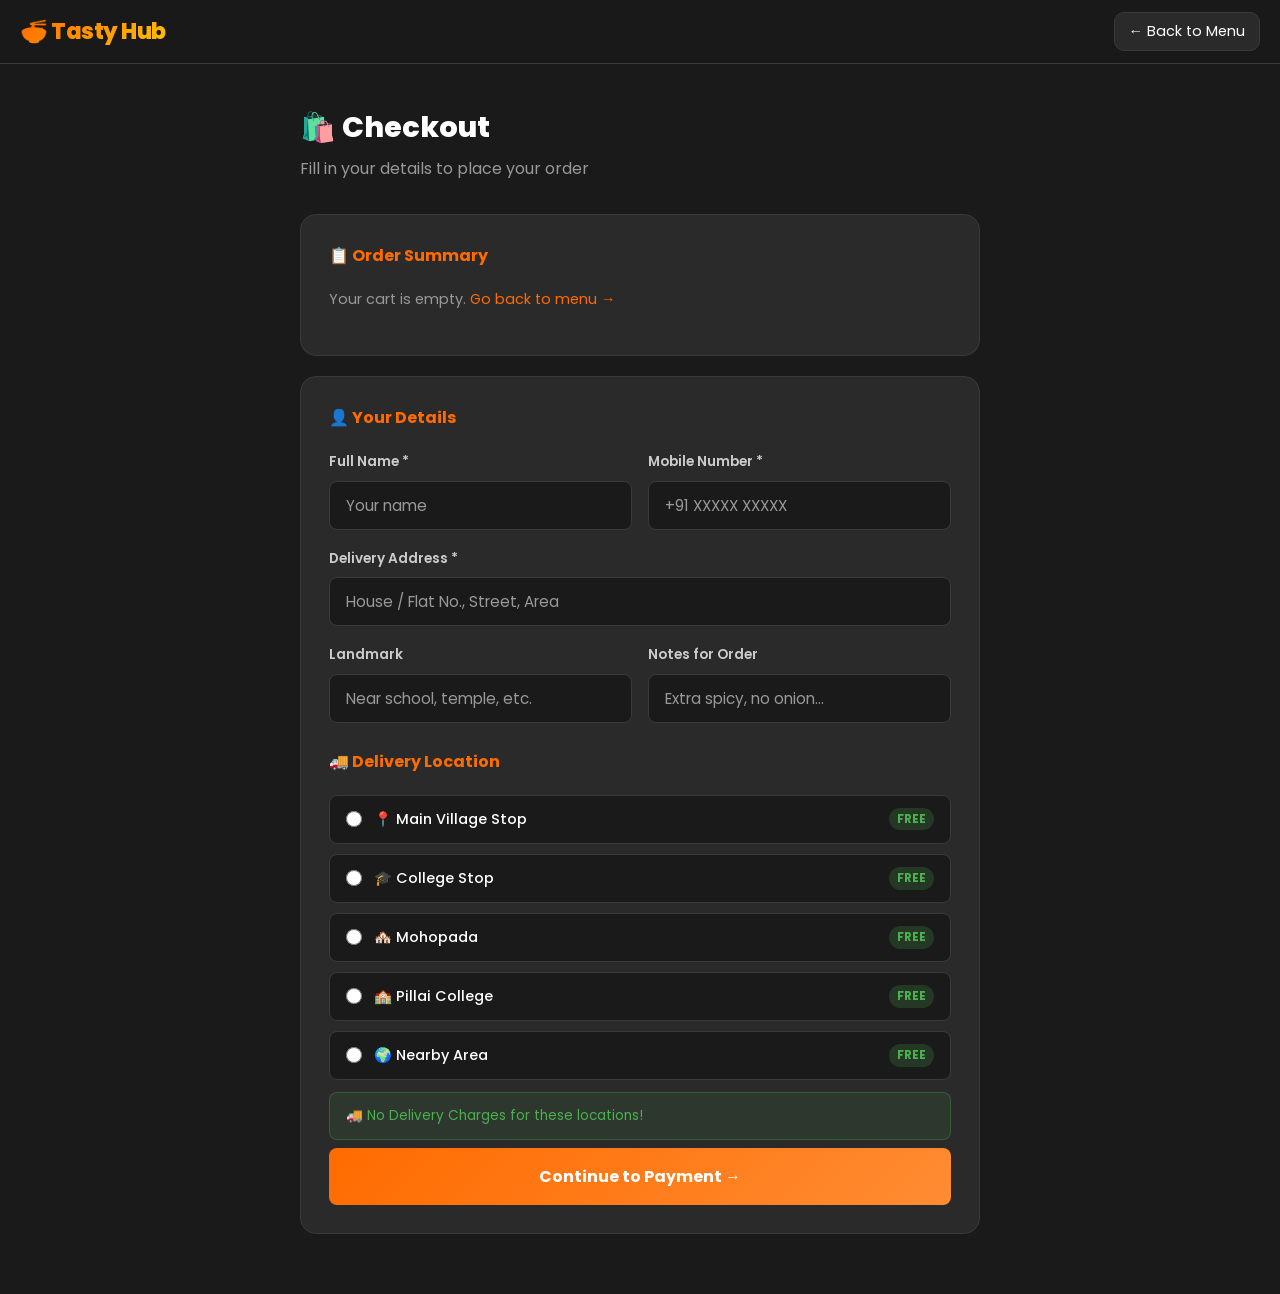
<file: checkout.html>
<!DOCTYPE html>
<html lang="en">
<head>
  <meta charset="UTF-8" />
  <meta name="viewport" content="width=device-width, initial-scale=1.0" />
  <title>Checkout – Tasty Hub</title>
  <link rel="preconnect" href="https://fonts.googleapis.com" />
  <link rel="preconnect" href="https://fonts.gstatic.com" crossorigin />
  <link href="https://fonts.googleapis.com/css2?family=Poppins:wght@400;500;600;700;800;900&display=swap" rel="stylesheet" />
  <link rel="stylesheet" href="styles.css" />
</head>
<body>

<!-- NAVBAR -->
<nav class="navbar">
  <a href="index.html" class="nav-logo">🍜 Tasty Hub</a>
  <div class="nav-right">
    <button class="cart-btn" onclick="window.location.href='index.html'">← Back to Menu</button>
  </div>
</nav>

<div class="checkout-page">
  <div class="page-header">
    <h1>🛍️ Checkout</h1>
    <p>Fill in your details to place your order</p>
  </div>

  <!-- ORDER SUMMARY -->
  <div class="form-card">
    <h3>📋 Order Summary</h3>
    <div class="order-summary-items" id="checkoutItems">
      <p style="color:var(--text-muted);font-size:0.9rem">No items in cart.</p>
    </div>
    <div id="checkoutTotals"></div>
  </div>

  <!-- CUSTOMER DETAILS -->
  <form class="form-card" id="checkoutForm" onsubmit="submitCheckout(event)">
    <h3>👤 Your Details</h3>
    <div class="form-row">
      <div class="form-group">
        <label for="custName">Full Name *</label>
        <input type="text" id="custName" placeholder="Your name" required />
      </div>
      <div class="form-group">
        <label for="custPhone">Mobile Number *</label>
        <input type="tel" id="custPhone" placeholder="+91 XXXXX XXXXX" required pattern="[6-9][0-9]{9}" />
      </div>
    </div>
    <div class="form-group">
      <label for="custAddress">Delivery Address *</label>
      <input type="text" id="custAddress" placeholder="House / Flat No., Street, Area" required />
    </div>
    <div class="form-row">
      <div class="form-group">
        <label for="custLandmark">Landmark</label>
        <input type="text" id="custLandmark" placeholder="Near school, temple, etc." />
      </div>
      <div class="form-group">
        <label for="custNotes">Notes for Order</label>
        <input type="text" id="custNotes" placeholder="Extra spicy, no onion..." />
      </div>
    </div>

    <!-- DELIVERY LOCATION -->
    <h3 style="margin-top:8px">🚚 Delivery Location</h3>
    <div class="delivery-options">
      <label class="delivery-opt">
        <input type="radio" name="deliveryLoc" value="Main Village Stop" required />
        <label>📍 Main Village Stop</label>
        <span class="free-tag">FREE</span>
      </label>
      <label class="delivery-opt">
        <input type="radio" name="deliveryLoc" value="College Stop" />
        <label>🎓 College Stop</label>
        <span class="free-tag">FREE</span>
      </label>
      <label class="delivery-opt">
        <input type="radio" name="deliveryLoc" value="Mohopada" />
        <label>🏘️ Mohopada</label>
        <span class="free-tag">FREE</span>
      </label>
      <label class="delivery-opt">
        <input type="radio" name="deliveryLoc" value="Pillai College" />
        <label>🏫 Pillai College</label>
        <span class="free-tag">FREE</span>
      </label>
      <label class="delivery-opt">
        <input type="radio" name="deliveryLoc" value="Nearby Area" />
        <label>🌍 Nearby Area</label>
        <span class="free-tag">FREE</span>
      </label>
    </div>
    <div class="delivery-notice">
      🚚 No Delivery Charges for these locations!
    </div>

    <button type="submit" class="submit-btn">Continue to Payment →</button>
  </form>
</div>

<div class="toast" id="toast"></div>

<script src="script.js"></script>
<script>
  // Load order summary on checkout page
  document.addEventListener('DOMContentLoaded', () => {
    const cart = getCart();
    const itemsEl = document.getElementById('checkoutItems');
    const totalsEl = document.getElementById('checkoutTotals');
    if (!cart.length) {
      itemsEl.innerHTML = '<p style="color:var(--text-muted);font-size:0.9rem">Your cart is empty. <a href="index.html" style="color:var(--orange)">Go back to menu →</a></p>';
      return;
    }
    let subtotal = 0;
    itemsEl.innerHTML = cart.map(i => {
      const total = i.price * i.qty;
      subtotal += total;
      return `<div class="summary-item">
        <span class="item-name">${i.name} × ${i.qty}</span>
        <span class="item-total">₹${total}</span>
      </div>`;
    }).join('');
    const gst = Math.round(subtotal * 0.05);
    const grand = subtotal + gst;
    totalsEl.innerHTML = `
      <div class="summary-total-row"><span>Subtotal</span><span>₹${subtotal}</span></div>
      <div class="summary-total-row"><span>GST (5%)</span><span>₹${gst}</span></div>
      <div class="summary-total-row"><span>Delivery</span><span style="color:var(--success)">FREE</span></div>
      <div class="summary-total-row grand"><span>Grand Total</span><span style="color:var(--orange)">₹${grand}</span></div>
    `;
  });

  function submitCheckout(e) {
    e.preventDefault();
    const cart = getCart();
    if (!cart.length) { showToast('Your cart is empty!', 'error'); return; }
    const loc = document.querySelector('input[name="deliveryLoc"]:checked');
    if (!loc) { showToast('Please select a delivery location.', 'error'); return; }
    const order = {
      name: document.getElementById('custName').value.trim(),
      phone: document.getElementById('custPhone').value.trim(),
      address: document.getElementById('custAddress').value.trim(),
      landmark: document.getElementById('custLandmark').value.trim(),
      notes: document.getElementById('custNotes').value.trim(),
      location: loc.value,
    };
    localStorage.setItem('th_order', JSON.stringify(order));
    window.location.href = 'payment.html';
  }
</script>
</body>
</html>
</file>
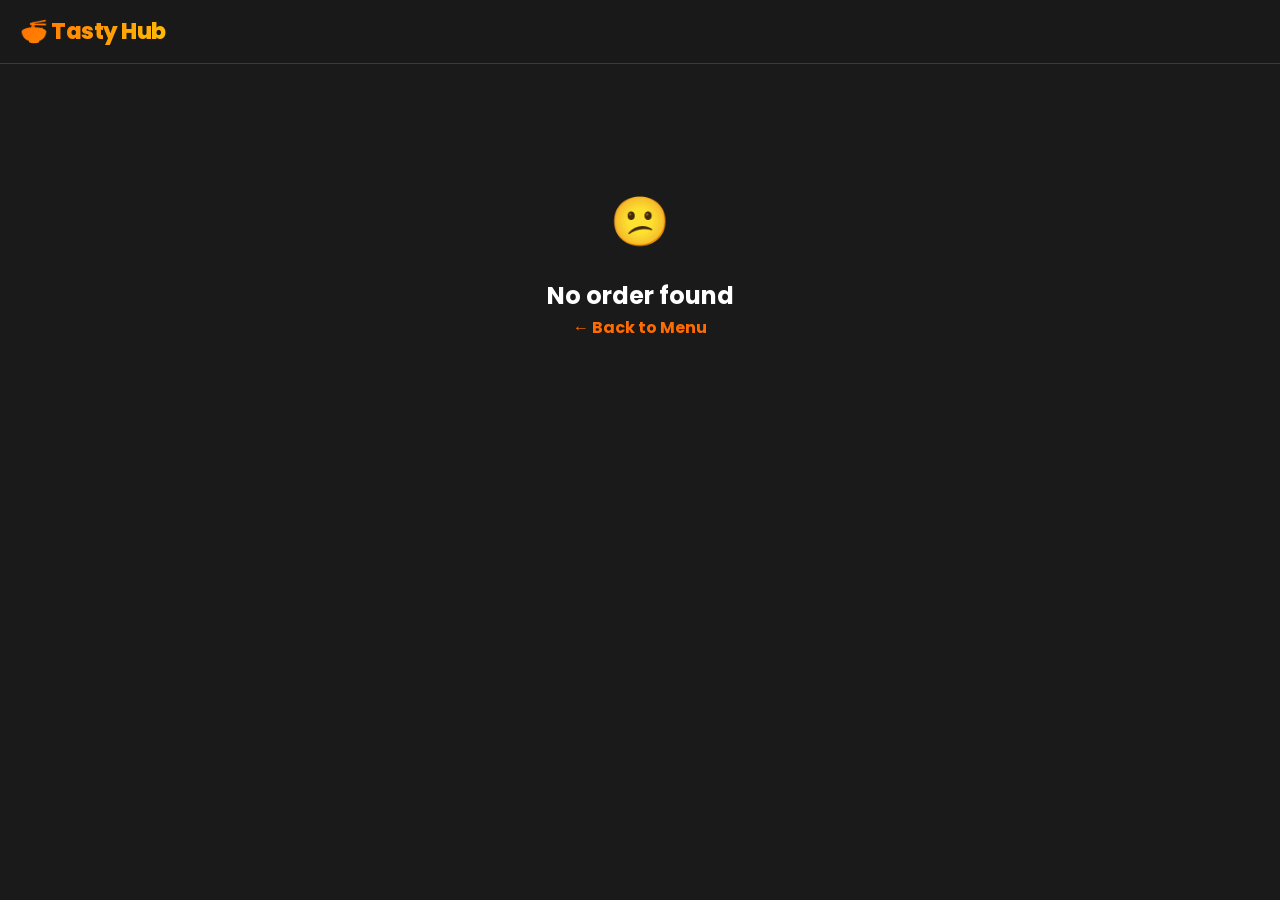
<file: confirmation.html>
<!DOCTYPE html>
<html lang="en">
<head>
  <meta charset="UTF-8" />
  <meta name="viewport" content="width=device-width, initial-scale=1.0" />
  <title>Order Placed – Tasty Hub</title>
  <link rel="preconnect" href="https://fonts.googleapis.com" />
  <link rel="preconnect" href="https://fonts.gstatic.com" crossorigin />
  <link href="https://fonts.googleapis.com/css2?family=Poppins:wght@400;500;600;700;800;900&display=swap" rel="stylesheet" />
  <link rel="stylesheet" href="styles.css" />
</head>
<body>

<!-- NAVBAR -->
<nav class="navbar">
  <a href="index.html" class="nav-logo">🍜 Tasty Hub</a>
</nav>

<div class="confirmation-page">
  <div class="confirm-icon">⏳</div>
  <h1 class="confirm-title">Payment Verification Pending</h1>
  <p class="confirm-subtitle">Your order request has been submitted successfully!</p>

  <div class="pending-badge">
    <span>⚠️</span>
    <div>
      <strong>Please send the WhatsApp message</strong> that opened in the previous step.<br>
      Your order will be confirmed within <strong>2–5 minutes</strong> after payment verification.
    </div>
  </div>

  <!-- ORDER DETAILS -->
  <div class="confirm-box" id="confirmDetails">
    <h4>Order Details</h4>
    <div id="confirmRows"></div>
  </div>

  <!-- ITEMS -->
  <div class="confirm-box" id="confirmItems">
    <h4>Items Ordered</h4>
    <div id="confirmItemRows"></div>
  </div>

  <!-- RESEND WHATSAPP -->
  <a href="#" class="whatsapp-btn" id="resendWhatsapp">
    🟢 Resend WhatsApp Message
  </a>

  <div style="margin-top:16px;text-align:center">
    <a href="index.html" onclick="clearOrderData()" style="color:var(--orange);font-size:0.9rem;font-weight:600">
      ← Order more items
    </a>
  </div>
</div>

<script src="script.js"></script>
<script>
  const WHATSAPP_NUMBER = '919665037501';

  document.addEventListener('DOMContentLoaded', () => {
    const cart = getCart();
    const order = JSON.parse(localStorage.getItem('th_order') || '{}');
    const orderId = localStorage.getItem('th_orderid') || 'TH-????';
    const grand = localStorage.getItem('th_grand') || '0';

    if (!order.name) {
      document.querySelector('.confirmation-page').innerHTML = `
        <div style="text-align:center;padding:60px 20px">
          <div style="font-size:3rem;margin-bottom:16px">😕</div>
          <h2>No order found</h2>
          <a href="index.html" style="color:var(--orange);font-weight:700">← Back to Menu</a>
        </div>`;
      return;
    }

    document.getElementById('confirmRows').innerHTML = `
      <div class="confirm-row"><span class="key">Order ID</span><span class="val" style="color:var(--orange)">${orderId}</span></div>
      <div class="confirm-row"><span class="key">Name</span><span class="val">${order.name}</span></div>
      <div class="confirm-row"><span class="key">Phone</span><span class="val">${order.phone}</span></div>
      <div class="confirm-row"><span class="key">Address</span><span class="val">${order.address}</span></div>
      <div class="confirm-row"><span class="key">Location</span><span class="val">${order.location}</span></div>
      <div class="confirm-row"><span class="key">Total Paid</span><span class="val" style="color:var(--orange)">₹${grand}</span></div>
    `;

    if (cart.length) {
      document.getElementById('confirmItemRows').innerHTML = cart.map(i =>
        `<div class="confirm-row"><span class="key">${i.name} × ${i.qty}</span><span class="val">₹${i.price * i.qty}</span></div>`
      ).join('');
    } else {
      document.getElementById('confirmItems').style.display = 'none';
    }

    // Build resend WhatsApp link
    const itemsList = cart.map(i => `  • ${i.name} × ${i.qty} = ₹${i.price * i.qty}`).join('\n');
    const msg = encodeURIComponent(
`🍜 NEW ORDER - TASTY HUB

Order ID: ${orderId}
Customer Name: ${order.name}
Phone: ${order.phone}
Delivery Address: ${order.address}${order.landmark ? ', Near ' + order.landmark : ''}
Location: ${order.location}

Items Ordered:
${itemsList}

Total Amount: ₹${grand}
Payment Status: Paid

UPI Transaction ID: (please type your transaction ID here)

Please verify my payment and confirm my order. 🙏`
    );
    document.getElementById('resendWhatsapp').href = `https://wa.me/${WHATSAPP_NUMBER}?text=${msg}`;
    document.getElementById('resendWhatsapp').target = '_blank';
  });

  function clearOrderData() {
    localStorage.removeItem('th_order');
    localStorage.removeItem('th_orderid');
    localStorage.removeItem('th_grand');
    clearCart();
  }
</script>
</body>
</html>
</file>
<file: styles.css>
/* ===== ROOT VARIABLES ===== */
:root {
  --bg-primary: #1a1a1a;
  --bg-secondary: #222222;
  --bg-card: #2a2a2a;
  --bg-card-hover: #333333;
  --orange: #ff6b00;
  --orange-light: #ff8c33;
  --yellow: #ffc107;
  --yellow-light: #ffd54f;
  --text-primary: #ffffff;
  --text-secondary: #cccccc;
  --text-muted: #999999;
  --border: #3a3a3a;
  --success: #4caf50;
  --radius: 16px;
  --radius-sm: 8px;
  --shadow: 0 4px 24px rgba(0,0,0,0.4);
  --shadow-card: 0 2px 16px rgba(0,0,0,0.3);
  --transition: all 0.3s cubic-bezier(0.4,0,0.2,1);
}

/* ===== RESET & BASE ===== */
*, *::before, *::after { box-sizing: border-box; margin: 0; padding: 0; }
html { scroll-behavior: smooth; }
body {
  font-family: 'Poppins', sans-serif;
  background: var(--bg-primary);
  color: var(--text-primary);
  line-height: 1.6;
  overflow-x: hidden;
}
a { text-decoration: none; color: inherit; }
img { max-width: 100%; display: block; }
button { cursor: pointer; border: none; outline: none; font-family: inherit; }
input, select, textarea { font-family: inherit; outline: none; }

/* ===== ANNOUNCEMENT BAR ===== */
.announcement-bar {
  background: linear-gradient(90deg, var(--orange), #e65c00);
  color: #fff;
  padding: 10px 20px;
  text-align: center;
  font-size: 0.82rem;
  font-weight: 500;
  position: relative;
  z-index: 1001;
}
.announcement-bar .stops {
  display: flex;
  flex-wrap: wrap;
  justify-content: center;
  gap: 6px 16px;
  margin-top: 4px;
}
.announcement-bar .stop-tag {
  background: rgba(255,255,255,0.2);
  padding: 2px 10px;
  border-radius: 20px;
  font-size: 0.75rem;
}
.announcement-bar .min-order {
  font-size: 0.72rem;
  opacity: 0.85;
  margin-top: 4px;
}

/* ===== NAVBAR ===== */
.navbar {
  position: sticky;
  top: 0;
  z-index: 1000;
  background: rgba(26,26,26,0.95);
  backdrop-filter: blur(12px);
  border-bottom: 1px solid var(--border);
  padding: 0 20px;
  display: flex;
  align-items: center;
  justify-content: space-between;
  height: 64px;
  transition: var(--transition);
}
.navbar.scrolled { box-shadow: 0 4px 20px rgba(0,0,0,0.5); }
.nav-logo {
  font-size: 1.4rem;
  font-weight: 800;
  background: linear-gradient(135deg, var(--orange), var(--yellow));
  -webkit-background-clip: text;
  -webkit-text-fill-color: transparent;
  background-clip: text;
  letter-spacing: -0.5px;
}
.nav-logo span { font-size: 1rem; }
.nav-links {
  display: flex;
  gap: 24px;
  list-style: none;
}
.nav-links a {
  font-size: 0.9rem;
  font-weight: 500;
  color: var(--text-secondary);
  transition: var(--transition);
  position: relative;
}
.nav-links a::after {
  content: '';
  position: absolute;
  bottom: -4px; left: 0;
  width: 0; height: 2px;
  background: var(--orange);
  transition: var(--transition);
}
.nav-links a:hover { color: var(--orange); }
.nav-links a:hover::after { width: 100%; }
.nav-right { display: flex; align-items: center; gap: 12px; }
.search-btn, .cart-btn {
  background: var(--bg-card);
  border: 1px solid var(--border);
  color: var(--text-primary);
  padding: 8px 14px;
  border-radius: 10px;
  font-size: 0.9rem;
  transition: var(--transition);
  display: flex;
  align-items: center;
  gap: 6px;
}
.search-btn:hover, .cart-btn:hover {
  background: var(--orange);
  border-color: var(--orange);
}
.cart-btn { position: relative; }
.cart-count {
  position: absolute;
  top: -6px; right: -6px;
  background: var(--orange);
  color: #fff;
  font-size: 0.65rem;
  font-weight: 700;
  width: 18px; height: 18px;
  border-radius: 50%;
  display: flex; align-items: center; justify-content: center;
  border: 2px solid var(--bg-primary);
}
.hamburger {
  display: none;
  flex-direction: column;
  gap: 5px;
  background: none;
  padding: 4px;
}
.hamburger span {
  display: block;
  width: 22px; height: 2px;
  background: var(--text-primary);
  border-radius: 2px;
  transition: var(--transition);
}
.mobile-menu {
  display: none;
  position: fixed;
  top: 64px; left: 0; right: 0;
  background: var(--bg-secondary);
  border-bottom: 1px solid var(--border);
  padding: 20px;
  z-index: 999;
  flex-direction: column;
  gap: 16px;
}
.mobile-menu.open { display: flex; }
.mobile-menu a {
  font-size: 1rem;
  font-weight: 500;
  color: var(--text-secondary);
  padding: 8px 0;
  border-bottom: 1px solid var(--border);
}

/* ===== HERO SECTION ===== */
.hero {
  min-height: 90vh;
  background: linear-gradient(135deg, #0f0f0f 0%, #1a1a1a 40%, #1f1510 100%);
  display: flex;
  align-items: center;
  justify-content: center;
  text-align: center;
  padding: 80px 20px;
  position: relative;
  overflow: hidden;
}
.hero::before {
  content: '';
  position: absolute;
  width: 600px; height: 600px;
  background: radial-gradient(circle, rgba(255,107,0,0.12) 0%, transparent 70%);
  top: 50%; left: 50%;
  transform: translate(-50%, -50%);
  pointer-events: none;
}
.hero-content { position: relative; z-index: 1; max-width: 700px; }
.hero-emoji { font-size: 3.5rem; margin-bottom: 16px; animation: float 3s ease-in-out infinite; }
@keyframes float { 0%,100%{transform:translateY(0)} 50%{transform:translateY(-12px)} }
.hero-title {
  font-size: clamp(2.5rem, 8vw, 5rem);
  font-weight: 900;
  letter-spacing: -1px;
  background: linear-gradient(135deg, var(--orange), var(--yellow), var(--orange-light));
  -webkit-background-clip: text;
  -webkit-text-fill-color: transparent;
  background-clip: text;
  margin-bottom: 12px;
  line-height: 1.1;
}
.hero-tagline {
  font-size: 1rem;
  font-weight: 500;
  color: var(--orange-light);
  letter-spacing: 3px;
  text-transform: uppercase;
  margin-bottom: 20px;
}
.hero-desc {
  font-size: clamp(1rem, 2.5vw, 1.2rem);
  color: var(--text-secondary);
  margin-bottom: 40px;
  max-width: 500px;
  margin-left: auto;
  margin-right: auto;
}
.hero-btns { display: flex; gap: 16px; justify-content: center; flex-wrap: wrap; }
.btn-primary {
  background: linear-gradient(135deg, var(--orange), var(--orange-light));
  color: #fff;
  padding: 14px 32px;
  border-radius: 50px;
  font-size: 1rem;
  font-weight: 700;
  transition: var(--transition);
  box-shadow: 0 4px 20px rgba(255,107,0,0.4);
  border: none;
}
.btn-primary:hover {
  transform: translateY(-2px);
  box-shadow: 0 8px 30px rgba(255,107,0,0.6);
}
.btn-secondary {
  background: transparent;
  color: var(--text-primary);
  padding: 14px 32px;
  border-radius: 50px;
  font-size: 1rem;
  font-weight: 600;
  border: 2px solid var(--border);
  transition: var(--transition);
}
.btn-secondary:hover {
  border-color: var(--orange);
  color: var(--orange);
  transform: translateY(-2px);
}
.hero-stats {
  display: flex;
  gap: 32px;
  justify-content: center;
  margin-top: 56px;
  flex-wrap: wrap;
}
.stat { text-align: center; }
.stat-num {
  font-size: 1.8rem;
  font-weight: 800;
  color: var(--orange);
}
.stat-label { font-size: 0.78rem; color: var(--text-muted); text-transform: uppercase; letter-spacing: 1px; }

/* ===== SEARCH BAR ===== */
.search-section {
  padding: 32px 20px 0;
  max-width: 700px;
  margin: 0 auto;
}
.search-wrap {
  position: relative;
  display: flex;
  align-items: center;
}
.search-wrap input {
  width: 100%;
  background: var(--bg-card);
  border: 2px solid var(--border);
  color: var(--text-primary);
  padding: 14px 50px 14px 20px;
  border-radius: 50px;
  font-size: 0.95rem;
  transition: var(--transition);
}
.search-wrap input:focus { border-color: var(--orange); }
.search-wrap input::placeholder { color: var(--text-muted); }
.search-wrap .search-icon {
  position: absolute;
  right: 16px;
  color: var(--text-muted);
  font-size: 1.1rem;
  pointer-events: none;
}
.search-results-dropdown {
  position: absolute;
  top: calc(100% + 8px);
  left: 0; right: 0;
  background: var(--bg-card);
  border: 1px solid var(--border);
  border-radius: var(--radius);
  box-shadow: var(--shadow);
  max-height: 320px;
  overflow-y: auto;
  z-index: 500;
  display: none;
}
.search-results-dropdown.show { display: block; }
.search-result-item {
  display: flex;
  align-items: center;
  gap: 12px;
  padding: 12px 16px;
  cursor: pointer;
  transition: var(--transition);
  border-bottom: 1px solid var(--border);
}
.search-result-item:last-child { border-bottom: none; }
.search-result-item:hover { background: var(--bg-card-hover); }
.search-result-item img { width: 44px; height: 44px; border-radius: 8px; object-fit: cover; }
.search-result-info .name { font-weight: 600; font-size: 0.9rem; }
.search-result-info .price { font-size: 0.8rem; color: var(--orange); }

/* ===== SECTION LAYOUT ===== */
.section { padding: 60px 20px; }
.section-header { text-align: center; margin-bottom: 40px; }
.section-label {
  font-size: 0.78rem;
  font-weight: 700;
  letter-spacing: 3px;
  text-transform: uppercase;
  color: var(--orange);
  margin-bottom: 8px;
}
.section-title {
  font-size: clamp(1.6rem, 4vw, 2.4rem);
  font-weight: 800;
  color: var(--text-primary);
}
.section-subtitle { font-size: 0.95rem; color: var(--text-muted); margin-top: 8px; }
.container { max-width: 1200px; margin: 0 auto; }

/* ===== CATEGORY FILTER ===== */
.category-filter {
  display: flex;
  gap: 10px;
  overflow-x: auto;
  padding: 0 0 12px;
  scrollbar-width: none;
  margin-bottom: 32px;
  justify-content: center;
  flex-wrap: wrap;
}
.category-filter::-webkit-scrollbar { display: none; }
.cat-btn {
  background: var(--bg-card);
  border: 2px solid var(--border);
  color: var(--text-secondary);
  padding: 10px 20px;
  border-radius: 50px;
  font-size: 0.88rem;
  font-weight: 600;
  white-space: nowrap;
  transition: var(--transition);
  display: flex;
  align-items: center;
  gap: 6px;
}
.cat-btn:hover, .cat-btn.active {
  background: var(--orange);
  border-color: var(--orange);
  color: #fff;
  transform: translateY(-1px);
}

/* ===== OFFER BANNER ===== */
.offer-banner {
  background: linear-gradient(135deg, #1a0f00, #2d1800);
  border: 1px solid rgba(255,107,0,0.3);
  border-radius: var(--radius);
  padding: 20px 24px;
  margin-bottom: 40px;
  display: flex;
  align-items: center;
  gap: 16px;
  flex-wrap: wrap;
}
.offer-banner .offer-icon { font-size: 2rem; }
.offer-text { flex: 1; min-width: 200px; }
.offer-text h3 { font-size: 1.1rem; font-weight: 700; color: var(--yellow); }
.offer-text p { font-size: 0.85rem; color: var(--text-muted); }
.offer-badge {
  background: var(--orange);
  color: #fff;
  padding: 6px 14px;
  border-radius: 20px;
  font-size: 0.8rem;
  font-weight: 700;
  animation: pulse 2s infinite;
}
@keyframes pulse { 0%,100%{box-shadow:0 0 0 0 rgba(255,107,0,0.4)} 50%{box-shadow:0 0 0 8px rgba(255,107,0,0)} }

/* ===== MENU GRID & CARDS ===== */
.menu-grid {
  display: grid;
  grid-template-columns: repeat(auto-fill, minmax(260px, 1fr));
  gap: 20px;
}
.food-card {
  background: var(--bg-card);
  border-radius: var(--radius);
  overflow: hidden;
  border: 1px solid var(--border);
  transition: var(--transition);
  position: relative;
  display: flex;
  flex-direction: column;
}
.food-card:hover {
  transform: translateY(-4px);
  box-shadow: 0 12px 40px rgba(255,107,0,0.15);
  border-color: rgba(255,107,0,0.3);
}
.food-card-img {
  width: 100%;
  height: 180px;
  object-fit: cover;
  transition: var(--transition);
}
.food-card:hover .food-card-img { transform: scale(1.04); }
.food-card-img-wrap { overflow: hidden; position: relative; }
.badge {
  position: absolute;
  top: 10px; left: 10px;
  padding: 4px 10px;
  border-radius: 20px;
  font-size: 0.7rem;
  font-weight: 700;
  z-index: 2;
}
.badge-special {
  background: linear-gradient(135deg, var(--orange), var(--yellow));
  color: #fff;
}
.badge-bestseller {
  background: var(--success);
  color: #fff;
}
.badge-popular {
  background: #9c27b0;
  color: #fff;
}
.food-card-body { padding: 16px; flex: 1; display: flex; flex-direction: column; }
.food-card-name { font-size: 1rem; font-weight: 700; margin-bottom: 4px; }
.food-card-desc { font-size: 0.8rem; color: var(--text-muted); margin-bottom: 12px; flex: 1; }
.food-card-footer {
  display: flex;
  align-items: center;
  justify-content: space-between;
  gap: 8px;
}
.food-price {
  font-size: 1.1rem;
  font-weight: 800;
  color: var(--orange);
}
.food-price span { font-size: 0.75rem; font-weight: 400; color: var(--text-muted); }
.qty-control {
  display: flex;
  align-items: center;
  gap: 8px;
}
.qty-btn {
  width: 30px; height: 30px;
  background: var(--bg-primary);
  border: 1px solid var(--border);
  color: var(--text-primary);
  border-radius: 8px;
  font-size: 1rem;
  display: flex; align-items: center; justify-content: center;
  transition: var(--transition);
}
.qty-btn:hover { background: var(--orange); border-color: var(--orange); }
.qty-num { font-weight: 700; min-width: 20px; text-align: center; }
.add-to-cart-btn {
  background: linear-gradient(135deg, var(--orange), var(--orange-light));
  color: #fff;
  padding: 8px 16px;
  border-radius: 10px;
  font-size: 0.85rem;
  font-weight: 700;
  transition: var(--transition);
  white-space: nowrap;
}
.add-to-cart-btn:hover {
  transform: scale(1.04);
  box-shadow: 0 4px 16px rgba(255,107,0,0.4);
}
.add-to-cart-btn.added {
  background: var(--success);
}

/* ===== POPULAR SECTION ===== */
.popular-scroll {
  display: flex;
  gap: 16px;
  overflow-x: auto;
  padding-bottom: 12px;
  scrollbar-width: none;
}
.popular-scroll::-webkit-scrollbar { display: none; }
.popular-card {
  min-width: 200px;
  background: var(--bg-card);
  border-radius: var(--radius);
  overflow: hidden;
  border: 1px solid var(--border);
  cursor: pointer;
  transition: var(--transition);
  flex-shrink: 0;
}
.popular-card:hover { transform: translateY(-3px); border-color: var(--orange); }
.popular-card img { width: 100%; height: 130px; object-fit: cover; }
.popular-card-body { padding: 12px; }
.popular-card-body .name { font-weight: 700; font-size: 0.9rem; }
.popular-card-body .price { font-size: 0.85rem; color: var(--orange); font-weight: 600; margin-top: 4px; }

/* ===== FLOATING CART ===== */
.floating-cart {
  position: fixed;
  bottom: 24px;
  right: 24px;
  background: linear-gradient(135deg, var(--orange), var(--orange-light));
  color: #fff;
  padding: 14px 20px;
  border-radius: 50px;
  font-weight: 700;
  font-size: 0.95rem;
  box-shadow: 0 8px 30px rgba(255,107,0,0.5);
  z-index: 900;
  display: none;
  align-items: center;
  gap: 10px;
  transition: var(--transition);
  cursor: pointer;
  border: none;
}
.floating-cart:hover { transform: translateY(-2px); box-shadow: 0 12px 40px rgba(255,107,0,0.7); }
.floating-cart.show { display: flex; animation: slideUp 0.3s ease; }
@keyframes slideUp { from{transform:translateY(20px);opacity:0} to{transform:translateY(0);opacity:1} }
.floating-cart .fc-items { font-size: 0.8rem; opacity: 0.9; }
.floating-cart .fc-price { font-size: 1rem; font-weight: 800; }

/* ===== CART MODAL / SIDEBAR ===== */
.cart-overlay {
  position: fixed;
  inset: 0;
  background: rgba(0,0,0,0.7);
  z-index: 1100;
  opacity: 0;
  pointer-events: none;
  transition: var(--transition);
}
.cart-overlay.show { opacity: 1; pointer-events: all; }
.cart-sidebar {
  position: fixed;
  top: 0; right: 0;
  width: 100%;
  max-width: 420px;
  height: 100vh;
  background: var(--bg-secondary);
  z-index: 1101;
  display: flex;
  flex-direction: column;
  transform: translateX(100%);
  transition: var(--transition);
  border-left: 1px solid var(--border);
}
.cart-sidebar.show { transform: translateX(0); }
.cart-header {
  display: flex;
  align-items: center;
  justify-content: space-between;
  padding: 20px 24px;
  border-bottom: 1px solid var(--border);
}
.cart-header h2 { font-size: 1.2rem; font-weight: 800; }
.cart-close {
  background: var(--bg-card);
  border: 1px solid var(--border);
  color: var(--text-primary);
  width: 36px; height: 36px;
  border-radius: 10px;
  font-size: 1.1rem;
  display: flex; align-items: center; justify-content: center;
  transition: var(--transition);
}
.cart-close:hover { background: var(--orange); border-color: var(--orange); }
.cart-body { flex: 1; overflow-y: auto; padding: 20px 24px; }
.cart-empty {
  text-align: center;
  padding: 60px 20px;
  color: var(--text-muted);
}
.cart-empty .empty-icon { font-size: 4rem; margin-bottom: 16px; }
.cart-empty p { font-size: 1rem; }
.cart-item {
  display: flex;
  gap: 14px;
  align-items: center;
  padding: 14px 0;
  border-bottom: 1px solid var(--border);
}
.cart-item img { width: 56px; height: 56px; border-radius: 10px; object-fit: cover; flex-shrink: 0; }
.cart-item-info { flex: 1; min-width: 0; }
.cart-item-name { font-weight: 700; font-size: 0.9rem; white-space: nowrap; overflow: hidden; text-overflow: ellipsis; }
.cart-item-price { font-size: 0.85rem; color: var(--orange); font-weight: 600; margin-top: 2px; }
.cart-item-qty {
  display: flex;
  align-items: center;
  gap: 8px;
}
.cqty-btn {
  width: 28px; height: 28px;
  background: var(--bg-card);
  border: 1px solid var(--border);
  color: var(--text-primary);
  border-radius: 6px;
  font-size: 0.9rem;
  display: flex; align-items: center; justify-content: center;
  cursor: pointer;
  transition: var(--transition);
}
.cqty-btn:hover { background: var(--orange); border-color: var(--orange); }
.cqty-num { font-weight: 700; font-size: 0.9rem; min-width: 18px; text-align: center; }
.cart-item-total { font-weight: 800; font-size: 0.95rem; min-width: 60px; text-align: right; }
.cart-footer { padding: 20px 24px; border-top: 1px solid var(--border); }
.cart-summary { margin-bottom: 16px; }
.cart-summary-row {
  display: flex;
  justify-content: space-between;
  font-size: 0.9rem;
  padding: 4px 0;
  color: var(--text-secondary);
}
.cart-summary-row.total {
  font-size: 1.1rem;
  font-weight: 800;
  color: var(--text-primary);
  border-top: 1px solid var(--border);
  padding-top: 12px;
  margin-top: 8px;
}
.cart-checkout-btn {
  width: 100%;
  background: linear-gradient(135deg, var(--orange), var(--orange-light));
  color: #fff;
  padding: 16px;
  border-radius: var(--radius-sm);
  font-size: 1rem;
  font-weight: 700;
  transition: var(--transition);
  border: none;
}
.cart-checkout-btn:hover { transform: translateY(-1px); box-shadow: 0 8px 24px rgba(255,107,0,0.4); }

/* ===== FOOTER ===== */
footer {
  background: #111;
  border-top: 1px solid var(--border);
  padding: 48px 20px 24px;
}
.footer-grid {
  max-width: 1100px;
  margin: 0 auto;
  display: grid;
  grid-template-columns: repeat(auto-fit, minmax(200px, 1fr));
  gap: 32px;
  margin-bottom: 40px;
}
.footer-logo {
  font-size: 1.6rem;
  font-weight: 900;
  background: linear-gradient(135deg, var(--orange), var(--yellow));
  -webkit-background-clip: text;
  -webkit-text-fill-color: transparent;
  background-clip: text;
  margin-bottom: 8px;
}
.footer-tagline { font-size: 0.85rem; color: var(--text-muted); margin-bottom: 20px; }
.footer-social { display: flex; gap: 10px; }
.social-btn {
  width: 38px; height: 38px;
  background: var(--bg-card);
  border: 1px solid var(--border);
  border-radius: 10px;
  display: flex; align-items: center; justify-content: center;
  font-size: 1rem;
  transition: var(--transition);
  color: var(--text-primary);
}
.social-btn:hover { background: var(--orange); border-color: var(--orange); }
.footer-col h4 { font-weight: 700; margin-bottom: 16px; color: var(--text-primary); }
.footer-col ul { list-style: none; }
.footer-col ul li { margin-bottom: 10px; }
.footer-col ul li a { font-size: 0.88rem; color: var(--text-muted); transition: var(--transition); }
.footer-col ul li a:hover { color: var(--orange); }
.footer-info { display: flex; flex-direction: column; gap: 10px; }
.footer-info-item { display: flex; align-items: flex-start; gap: 10px; font-size: 0.88rem; color: var(--text-muted); }
.footer-info-item .icon { font-size: 1rem; margin-top: 1px; }
.footer-bottom {
  border-top: 1px solid var(--border);
  padding-top: 20px;
  text-align: center;
  font-size: 0.8rem;
  color: var(--text-muted);
}
.footer-whatsapp {
  display: inline-flex;
  align-items: center;
  gap: 8px;
  background: #25d366;
  color: #fff;
  padding: 10px 20px;
  border-radius: 50px;
  font-weight: 700;
  font-size: 0.9rem;
  margin-top: 12px;
  transition: var(--transition);
}
.footer-whatsapp:hover { background: #1ebe5b; transform: translateY(-2px); }

/* ===== CHECKOUT PAGE ===== */
.checkout-page {
  max-width: 720px;
  margin: 0 auto;
  padding: 40px 20px;
}
.page-header {
  margin-bottom: 32px;
}
.page-header h1 { font-size: 1.8rem; font-weight: 800; }
.page-header p { color: var(--text-muted); margin-top: 6px; }
.form-card {
  background: var(--bg-card);
  border: 1px solid var(--border);
  border-radius: var(--radius);
  padding: 28px;
  margin-bottom: 20px;
}
.form-card h3 {
  font-size: 1rem;
  font-weight: 700;
  margin-bottom: 20px;
  color: var(--orange);
  display: flex;
  align-items: center;
  gap: 8px;
}
.form-group { margin-bottom: 18px; }
.form-group label { display: block; font-size: 0.85rem; font-weight: 600; margin-bottom: 8px; color: var(--text-secondary); }
.form-group input,
.form-group select,
.form-group textarea {
  width: 100%;
  background: var(--bg-primary);
  border: 1.5px solid var(--border);
  color: var(--text-primary);
  padding: 12px 16px;
  border-radius: var(--radius-sm);
  font-size: 0.95rem;
  transition: var(--transition);
}
.form-group input:focus,
.form-group select:focus,
.form-group textarea:focus { border-color: var(--orange); }
.form-group input::placeholder,
.form-group textarea::placeholder { color: var(--text-muted); }
.form-group select option { background: var(--bg-card); }
.form-group textarea { resize: vertical; min-height: 80px; }
.form-row { display: grid; grid-template-columns: 1fr 1fr; gap: 16px; }
.delivery-options { display: flex; flex-direction: column; gap: 10px; }
.delivery-opt {
  display: flex;
  align-items: center;
  gap: 12px;
  background: var(--bg-primary);
  border: 1.5px solid var(--border);
  border-radius: var(--radius-sm);
  padding: 12px 16px;
  cursor: pointer;
  transition: var(--transition);
}
.delivery-opt:hover { border-color: var(--orange); }
.delivery-opt input[type="radio"] { accent-color: var(--orange); width: 16px; height: 16px; }
.delivery-opt label { cursor: pointer; flex: 1; font-size: 0.9rem; font-weight: 500; }
.delivery-opt .free-tag {
  background: rgba(76,175,80,0.2);
  color: var(--success);
  font-size: 0.72rem;
  font-weight: 700;
  padding: 2px 8px;
  border-radius: 20px;
}
.delivery-notice {
  background: rgba(76,175,80,0.1);
  border: 1px solid rgba(76,175,80,0.3);
  border-radius: var(--radius-sm);
  padding: 12px 16px;
  font-size: 0.85rem;
  color: var(--success);
  margin-top: 12px;
  display: flex;
  align-items: center;
  gap: 8px;
}
.order-summary-items { margin-bottom: 16px; }
.summary-item {
  display: flex;
  justify-content: space-between;
  align-items: center;
  padding: 8px 0;
  border-bottom: 1px solid var(--border);
  font-size: 0.88rem;
}
.summary-item .item-name { color: var(--text-secondary); }
.summary-item .item-total { font-weight: 700; color: var(--orange); }
.summary-total-row {
  display: flex;
  justify-content: space-between;
  padding: 8px 0;
  font-size: 0.9rem;
  color: var(--text-muted);
}
.summary-total-row.grand {
  font-size: 1.1rem;
  font-weight: 800;
  color: var(--text-primary);
  border-top: 1px solid var(--border);
  padding-top: 12px;
  margin-top: 4px;
}
.submit-btn {
  width: 100%;
  background: linear-gradient(135deg, var(--orange), var(--orange-light));
  color: #fff;
  padding: 16px;
  border-radius: var(--radius-sm);
  font-size: 1rem;
  font-weight: 700;
  border: none;
  cursor: pointer;
  transition: var(--transition);
  margin-top: 8px;
}
.submit-btn:hover { transform: translateY(-2px); box-shadow: 0 8px 24px rgba(255,107,0,0.4); }

/* ===== PAYMENT PAGE ===== */
.payment-page {
  max-width: 500px;
  margin: 0 auto;
  padding: 40px 20px;
  text-align: center;
}
.qr-card {
  background: var(--bg-card);
  border: 1px solid var(--border);
  border-radius: var(--radius);
  padding: 32px;
  margin: 24px 0;
}
.qr-card h2 { font-size: 1.4rem; font-weight: 800; margin-bottom: 8px; }
.qr-card p { color: var(--text-muted); font-size: 0.9rem; margin-bottom: 24px; }
.qr-img-wrap {
  width: 220px;
  height: 220px;
  background: #fff;
  margin: 0 auto 20px;
  border-radius: var(--radius-sm);
  display: flex;
  align-items: center;
  justify-content: center;
  padding: 8px;
  overflow: hidden;
}
.qr-img-wrap canvas,
.qr-img-wrap img {
  width: 200px !important;
  height: 200px !important;
  display: block;
}
.upi-id-box {
  background: var(--bg-primary);
  border: 1px solid var(--border);
  border-radius: var(--radius-sm);
  padding: 12px 16px;
  margin-bottom: 16px;
  display: flex;
  align-items: center;
  justify-content: space-between;
  gap: 8px;
}
.upi-id-box .upi-label { font-size: 0.78rem; color: var(--text-muted); }
.upi-id-box .upi-value { font-weight: 700; font-size: 0.95rem; color: var(--orange); }
.copy-btn {
  background: var(--bg-card);
  border: 1px solid var(--border);
  color: var(--text-secondary);
  padding: 6px 12px;
  border-radius: 6px;
  font-size: 0.78rem;
  cursor: pointer;
  transition: var(--transition);
}
.copy-btn:hover { background: var(--orange); color: #fff; border-color: var(--orange); }
.amount-display {
  background: linear-gradient(135deg, rgba(255,107,0,0.15), rgba(255,193,7,0.1));
  border: 1px solid rgba(255,107,0,0.3);
  border-radius: var(--radius-sm);
  padding: 16px;
  margin-bottom: 20px;
}
.amount-display .label { font-size: 0.8rem; color: var(--text-muted); }
.amount-display .amount { font-size: 2rem; font-weight: 900; color: var(--orange); }
.payment-steps { text-align: left; margin-bottom: 24px; }
.payment-steps h4 { font-size: 0.9rem; font-weight: 700; margin-bottom: 12px; color: var(--text-secondary); }
.payment-step {
  display: flex;
  gap: 12px;
  align-items: flex-start;
  margin-bottom: 10px;
  font-size: 0.88rem;
  color: var(--text-muted);
}
.step-num {
  width: 22px; height: 22px;
  background: var(--orange);
  color: #fff;
  border-radius: 50%;
  font-size: 0.72rem;
  font-weight: 700;
  display: flex; align-items: center; justify-content: center;
  flex-shrink: 0;
  margin-top: 1px;
}
.paid-btn {
  width: 100%;
  background: linear-gradient(135deg, #25d366, #1ebe5b);
  color: #fff;
  padding: 16px;
  border-radius: var(--radius-sm);
  font-size: 1.05rem;
  font-weight: 700;
  border: none;
  cursor: pointer;
  transition: var(--transition);
  display: flex;
  align-items: center;
  justify-content: center;
  gap: 10px;
}
.paid-btn:hover { transform: translateY(-2px); box-shadow: 0 8px 24px rgba(37,211,102,0.4); }

/* ===== CONFIRMATION PAGE ===== */
.confirmation-page {
  max-width: 520px;
  margin: 0 auto;
  padding: 60px 20px;
  text-align: center;
}
.confirm-icon { font-size: 5rem; margin-bottom: 16px; animation: bounce 1s ease; }
@keyframes bounce { 0%{transform:scale(0)} 60%{transform:scale(1.2)} 100%{transform:scale(1)} }
.confirm-title { font-size: 1.8rem; font-weight: 800; margin-bottom: 8px; }
.confirm-subtitle { color: var(--text-muted); margin-bottom: 32px; }
.confirm-box {
  background: var(--bg-card);
  border: 1px solid var(--border);
  border-radius: var(--radius);
  padding: 24px;
  margin-bottom: 24px;
  text-align: left;
}
.confirm-box h4 { font-size: 0.85rem; text-transform: uppercase; letter-spacing: 1px; color: var(--orange); margin-bottom: 12px; }
.confirm-row {
  display: flex;
  justify-content: space-between;
  font-size: 0.88rem;
  padding: 6px 0;
  border-bottom: 1px solid var(--border);
  gap: 12px;
}
.confirm-row:last-child { border-bottom: none; }
.confirm-row .key { color: var(--text-muted); }
.confirm-row .val { font-weight: 600; text-align: right; }
.pending-badge {
  background: rgba(255,193,7,0.15);
  border: 1px solid rgba(255,193,7,0.3);
  color: var(--yellow);
  padding: 16px 20px;
  border-radius: var(--radius-sm);
  font-size: 0.9rem;
  margin-bottom: 24px;
  display: flex;
  gap: 10px;
  align-items: flex-start;
  text-align: left;
}
.whatsapp-btn {
  width: 100%;
  background: linear-gradient(135deg, #25d366, #1ebe5b);
  color: #fff;
  padding: 16px;
  border-radius: var(--radius-sm);
  font-size: 1rem;
  font-weight: 700;
  border: none;
  cursor: pointer;
  transition: var(--transition);
  display: flex;
  align-items: center;
  justify-content: center;
  gap: 10px;
  text-decoration: none;
}
.whatsapp-btn:hover { transform: translateY(-2px); box-shadow: 0 8px 24px rgba(37,211,102,0.4); }

/* ===== TOAST ===== */
.toast {
  position: fixed;
  bottom: 100px;
  left: 50%;
  transform: translateX(-50%) translateY(20px);
  background: var(--bg-card);
  border: 1px solid var(--border);
  color: var(--text-primary);
  padding: 12px 24px;
  border-radius: 50px;
  font-size: 0.88rem;
  font-weight: 600;
  opacity: 0;
  transition: all 0.3s ease;
  z-index: 2000;
  white-space: nowrap;
  pointer-events: none;
}
.toast.show {
  opacity: 1;
  transform: translateX(-50%) translateY(0);
}
.toast.success { border-color: var(--success); color: var(--success); }
.toast.error { border-color: #f44336; color: #f44336; }

/* ===== RESPONSIVE ===== */
@media (max-width: 768px) {
  .nav-links { display: none; }
  .hamburger { display: flex; }
  .menu-grid { grid-template-columns: repeat(auto-fill, minmax(160px, 1fr)); gap: 14px; }
  .food-card-img { height: 140px; }
  .form-row { grid-template-columns: 1fr; }
  .cart-sidebar { max-width: 100%; }
  .hero { min-height: 80vh; }
  .hero-stats { gap: 20px; }
}
@media (max-width: 480px) {
  .menu-grid { grid-template-columns: 1fr 1fr; gap: 10px; }
  .food-card-body { padding: 12px; }
  .food-card-name { font-size: 0.88rem; }
  .food-price { font-size: 0.95rem; }
  .add-to-cart-btn { padding: 7px 10px; font-size: 0.78rem; }
  .category-filter { justify-content: flex-start; }
}
@media (min-width: 1024px) {
  .section { padding: 80px 40px; }
}

/* ===== SCROLLBAR ===== */
::-webkit-scrollbar { width: 6px; height: 6px; }
::-webkit-scrollbar-track { background: var(--bg-primary); }
::-webkit-scrollbar-thumb { background: var(--border); border-radius: 3px; }
::-webkit-scrollbar-thumb:hover { background: var(--orange); }

/* ===== SECTION DIVIDER ===== */
.section-divider {
  width: 60px; height: 4px;
  background: linear-gradient(90deg, var(--orange), var(--yellow));
  border-radius: 2px;
  margin: 12px auto 0;
}
</file>
